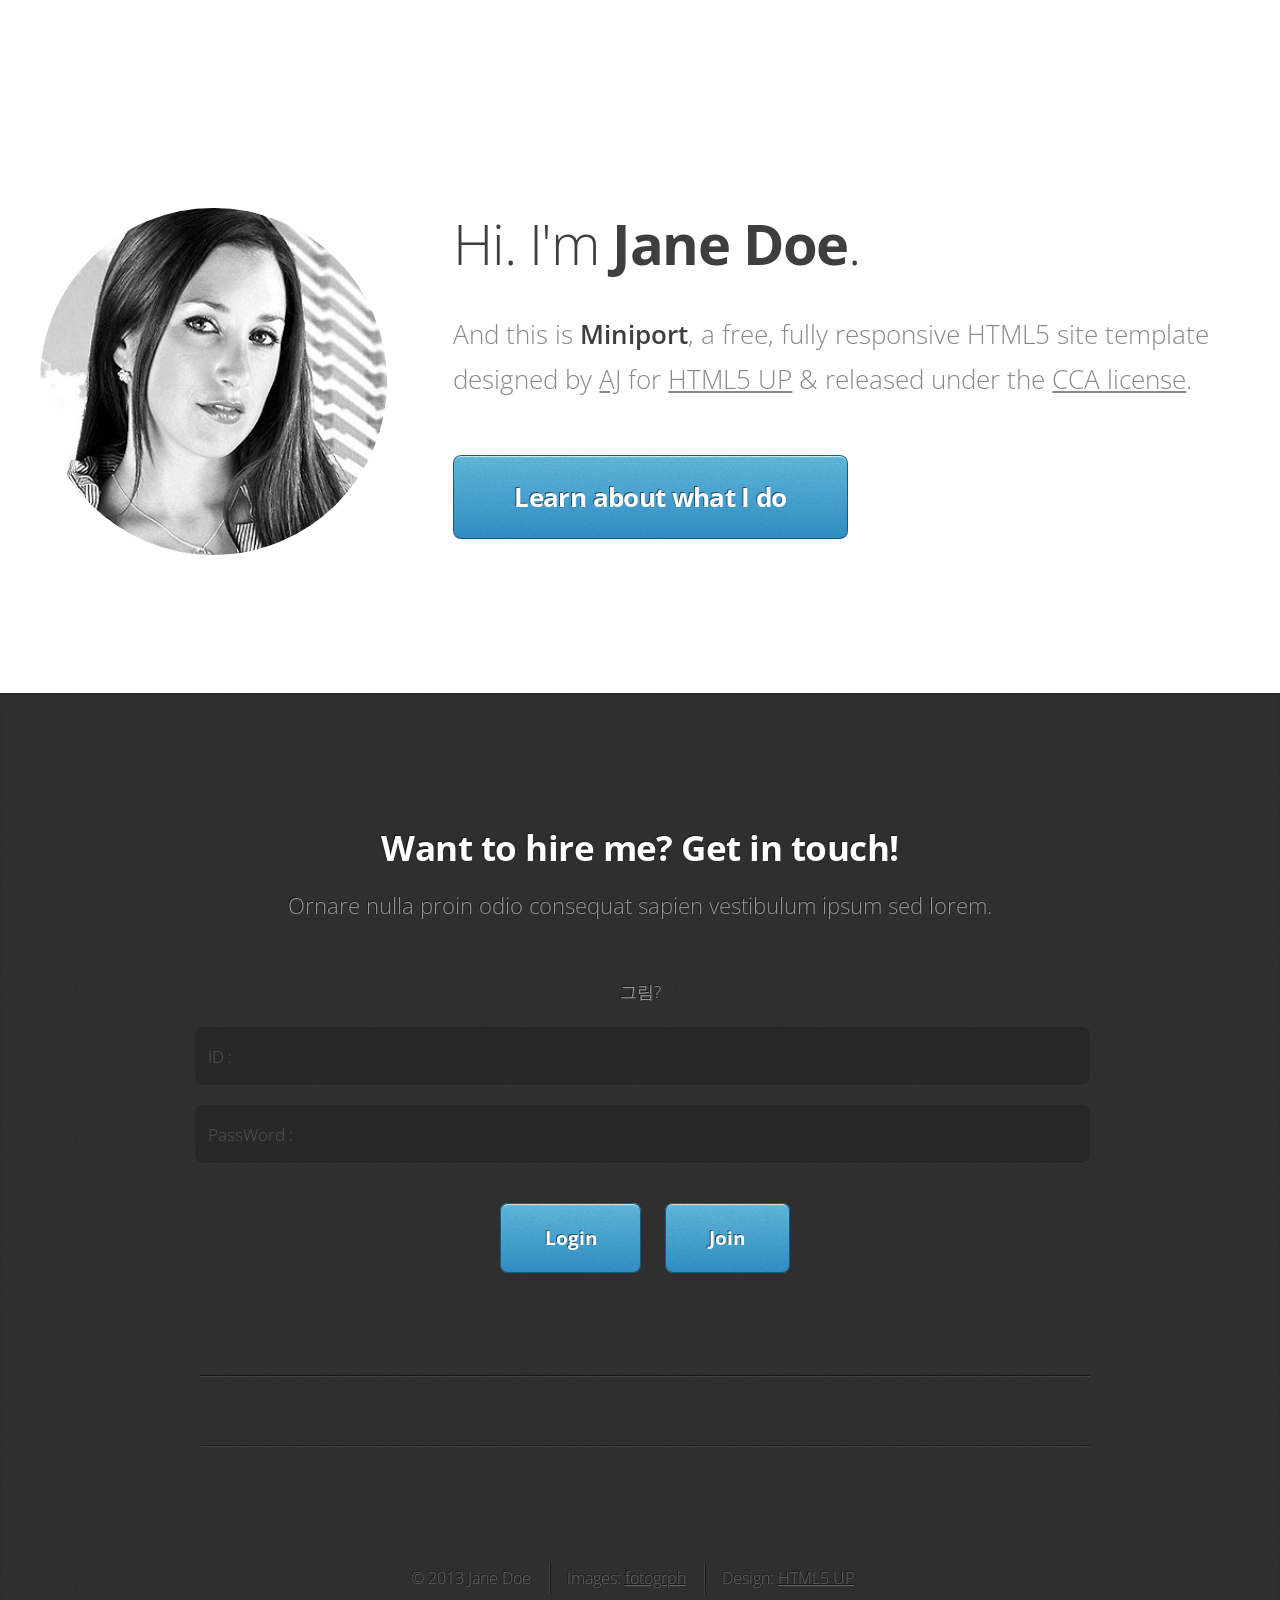
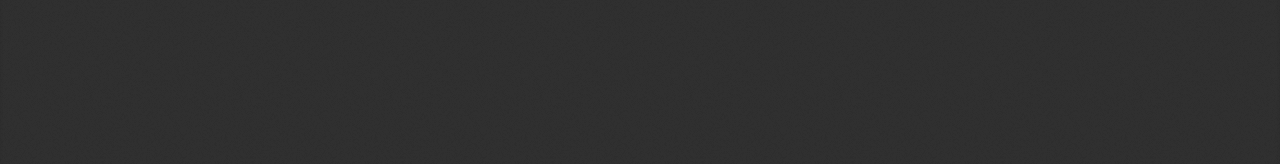
<file: homepage/WebContent/index.html>
<!DOCTYPE HTML>
<html>
	<head>
		<title>Miniport by HTML5 UP</title>
		<meta http-equiv="content-type" content="text/html; charset=utf-8" />
		<meta name="description" content="" />
		<meta name="keywords" content="" />
		<link href="http://fonts.googleapis.com/css?family=Open+Sans:300,600,700" rel="stylesheet" />
		<script src="js/jquery.min.js"></script>
		<script src="js/config.js"></script>
		<script src="js/skel.min.js"></script>
		<link rel="stylesheet" href="css/skel-noscript.css" />
		<link rel="stylesheet" href="css/style.css" />
		<link rel="stylesheet" href="css/style-desktop.css" />

	</head>
	<body>

		<!-- Home -->
			<div class="wrapper wrapper-style1 wrapper-first">
				<article class="container" id="top">
					<div class="row">
						<div class="4u"><!-- 헬로! -->
							<span class="me image image-full"><img src="images/me.jpg" alt="" /></span>
						</div>
						<div class="8u">
							<header>
								<h1>Hi. I'm <strong>Jane Doe</strong>.</h1>
							</header>
							<p>And this is <strong>Miniport</strong>, a free, fully responsive HTML5 site template designed by <a href="http://n33.co/">AJ</a> for <a href="http://html5up.net/">HTML5 UP</a> &amp; released under the <a href="http://html5up.net/license/">CCA license</a>.</p>
							<a href="#contact" class="button button-big">Learn about what I do</a>
						</div>
					</div>
				</article>
			</div>
		
		<!-- Contact -->
			<div class="wrapper wrapper-style4">
				<article id="contact" class="container small">
					<header>
						<h2>Want to hire me? Get in touch!</h2>
						<span>Ornare nulla proin odio consequat sapien vestibulum ipsum sed lorem.</span>
					</header>
					<div>
						<div class="row">
							<div class="12u">
								<form method="post" action="main.jsp">
									<div>
										<div class="row half">
											<div class="12u">
												그림?
											</div>
										</div>
										<div class="row half">
											<div class="12u">
												<input type="text" name="id" id="id" placeholder="ID :" />
											</div>
										</div>
										<div class="row half">
											<div class="12u">
												<input type="text" name="pass" id="pass" placeholder="PassWord : " />
											</div>
										</div>
										<div class="row">
											<div class="12u">
												<a href="#" class="button form-button-submit">Login</a>
												<!-- <a href="#" class="button button-alt form-button-reset">Clear</a> -->
												<a href="/homepage/member/member_join.jsp" class="button">Join</a>
											</div>
										</div>
									</div>
								</form>
							</div>
						</div>
						<div class="row">
							<div class="12u">
								<hr />
								<hr />
							</div>
						</div>
					</div>
					<footer>
						<ul id="copyright">
							<li>&copy; 2013 Jane Doe</li>
							<li>Images: <a href="http://fotogrph.com">fotogrph</a></li>
							<li>Design: <a href="http://html5up.net/">HTML5 UP</a></li>
						</ul>
					</footer>
				</article>
			</div>


	</body>
</html>
</file>
<file: homepage/WebContent/css/skel-noscript.css>
/* Resets (http://meyerweb.com/eric/tools/css/reset/ | v2.0 | 20110126 | License: none (public domain)) */
html,body,div,span,applet,object,iframe,h1,h2,h3,h4,h5,h6,p,blockquote,pre,a,abbr,acronym,address,big,cite,code,del,dfn,em,img,ins,kbd,q,s,samp,small,strike,strong,sub,sup,tt,var,b,u,i,center,dl,dt,dd,ol,ul,li,fieldset,form,label,legend,table,caption,tbody,tfoot,thead,tr,th,td,article,aside,canvas,details,embed,figure,figcaption,footer,header,hgroup,menu,nav,output,ruby,section,summary,time,mark,audio,video
	{
	margin: 0;
	padding: 0;
	border: 0;
	font-size: 100%;
	font: inherit;
	vertical-align: baseline;
}

article,aside,details,figcaption,figure,footer,header,hgroup,menu,nav,section
	{
	display: block;
}

body {
	line-height: 1;
}

ol,ul {
	list-style: none;
}

blockquote,q {
	quotes: none;
}

blockquote:before,blockquote:after,q:before,q:after {
	content: '';
	content: none;
}

table {
	border-collapse: collapse;
	border-spacing: 0;
}

body {
	-webkit-text-size-adjust: none
}

/* Box Model */
*,*:before,*:after {
	-moz-box-sizing: border-box;
	-webkit-box-sizing: border-box;
	-o-box-sizing: border-box;
	-ms-box-sizing: border-box;
	box-sizing: border-box;
}

/* Container */
body {
	min-width: 1200px;
}

.container {
	width: 1200px;
	margin-left: auto;
	margin-right: auto;
}

/* Modifiers */
.container.small {
	width: 900px;
}

.container.big {
	width: 100%;
	max-width: 1500px;
	min-width: 1200px;
}

/* Grid */

/* Cells */
.\31 2u {
	width: 100%
}

.\31 1u {
	width: 91.6666666667%
}

.\31 0u {
	width: 83.3333333333%
}

.\39 u {
	width: 75%
}

.\38 u {
	width: 66.6666666667%
}

.\37 u {
	width: 58.3333333333%
}

.\36 u {
	width: 50%
}

.\35 u {
	width: 41.6666666667%
}

.\34 u {
	width: 33.3333333333%
}

.\33 u {
	width: 25%
}

.\32 u {
	width: 16.6666666667%
}

.\31 u {
	width: 8.3333333333%
}

.\-11u {
	margin-left: 91.6666666667%
}

.\-10u {
	margin-left: 83.3333333333%
}

.\-9u {
	margin-left: 75%
}

.\-8u {
	margin-left: 66.6666666667%
}

.\-7u {
	margin-left: 58.3333333333%
}

.\-6u {
	margin-left: 50%
}

.\-5u {
	margin-left: 41.6666666667%
}

.\-4u {
	margin-left: 33.3333333333%
}

.\-3u {
	margin-left: 25%
}

.\-2u {
	margin-left: 16.6666666667%
}

.\-1u {
	margin-left: 8.3333333333%
}

.row>* {
	padding: 40px 0 0 40px;
	float: left;
	-moz-box-sizing: border-box;
	-webkit-box-sizing: border-box;
	-o-box-sizing: border-box;
	-ms-box-sizing: border-box;
	box-sizing: border-box;
}

.row+.row>* {
	padding-top: 40px;
}

.row {
	margin-left: -40px;
}

/* Rows */
.row:after {
	content: '';
	display: block;
	clear: both;
	height: 0;
}

.row:first-child>* {
	padding-top: 0;
}

.row>* {
	padding-top: 0;
}

/* Modifiers */

/* Flush */
.row.flush {
	margin-left: 0;
}

.row.flush>* {
	padding: 0 !important;
}

/* Quarter */
.row.quarter>* {
	padding: 10px 0 0 10px;
}

.row.quarter+.row.quarter>* {
	padding-top: 10px;
}

.row.quarter {
	margin-left: -10px;
}

/* Half */
.row.half>* {
	padding: 20px 0 0 20px;
}

.row.half+.row.half>* {
	padding-top: 20px;
}

.row.half {
	margin-left: -20px;
}

/* One and (a) Half */
.row.oneandhalf>* {
	padding: 60px 0 0 60px;
}

.row.oneandhalf+.row.oneandhalf>* {
	padding-top: 60px;
}

.row.oneandhalf {
	margin-left: -60px;
}

/* Double */
.row.double>* {
	padding: 80px 0 0 80px;
}

.row.double+.row.double>* {
	padding-top: 80px;
}

.row.double {
	margin-left: -80px;
}
</file>
<file: homepage/WebContent/css/style-desktop.css>
/*
	Miniport 2.5 by HTML5 UP
	html5up.net | @n33co
	Free for personal and commercial use under the CCA 3.0 license (html5up.net/license)
*/

/*********************************************************************************/
/* Basic                                                                         */
/*********************************************************************************/

	body
	{
		font-size: 13pt;
	}

	h1
	{
		font-size: 3.25em;
		letter-spacing: -0.025em;
	}

	h2
	{
		font-size: 2em;
		letter-spacing: -0.015em;
	}
	
	h3
	{
		font-size: 1.5em;
		letter-spacing: -0.015em;
	}

	h1, h2, h3, h4, h5, h6
	{
		margin: 0 0 0.75em 0;
	}

	header
	{
		margin: 0 0 3em 0;
	}
	
		header > span
		{
			font-size: 1.25em;
		}

	footer
	{
		margin: 3em 0 0 0;
	}
	
		footer > p
		{
			font-size: 1.25em;
		}
	
	form
	{
	}
	
		form .button
		{
			margin: 0 0.5em 0 0.5em;
		}
	
	.button
	{
		padding: 1em 2.35em 1em 2.35em;
		font-size: 1.1em;
	}
	
		.button-big
		{
			font-size: 1.5em;
			letter-spacing: -0.025em;
		}

	.box
	{
		padding: 2em 2em 2.5em 2em;
	}

		.box h3
		{
			margin-bottom: 0.25em;
		}

		.box .image-centered
		{
			margin-bottom: 1.25em;
		}

		.box .image-full
		{
			position: relative;
			left: 2em;
			top: 2em;
			margin: -4em 0 4em -4em;
			width: auto;
		}

/*********************************************************************************/
/* Wrappers                                                                      */
/*********************************************************************************/

	.wrapper
	{
		padding: 8em 0 8em 0;
		text-align: center;
	}
	
		.wrapper-first
		{
			padding-top: 12em;
		}

/*********************************************************************************/
/* Nav                                                                           */
/*********************************************************************************/

	#nav
	{
	}

		#nav a:hover
		{
			background: #383838;
		}
		
		#nav a:active
		{
			background: #484848;
		}
	
		#nav a
		{
			padding: 0.2em 1em 0.2em 1em;
			margin: 0.6em 0.2em 0.6em 0.2em;
			font-weight: 600;
			border-radius: 8px;
			-moz-transition: background-color .2s ease-in-out;
			-webkit-transition: background-color .2s ease-in-out;
			-o-transition: background-color .2s ease-in-out;
			-ms-transition: background-color .2s ease-in-out;
			transition: background-color .2s ease-in-out;
			color: #fff;
		}
		
/*********************************************************************************/
/* Articles                                                                      */
/*********************************************************************************/

	#top
	{
		text-align: left;
	}

		#top .me
		{
			width: 20em;
			height: 20em;
			margin: 0;
		}

		#top h1
		{
			margin-top: 0.35em;
		}
	
		#top p
		{
			font-size: 1.5em;
			line-height: 1.75em;
		}
		
	#contact
	{
	}
	
		#contact footer
		{
			font-size: 0.9em;
		}
		
/*********************************************************************************/
/* Copyright                                                                     */
/*********************************************************************************/

	#copyright
	{
		font-size: 1em;
	}

		#copyright li
		{
			display: inline-block;
			border-left: solid 1px rgba(0,0,0,0.5);
			box-shadow: -1px 0px 0px 0px rgba(255,255,255,0.1);
			padding: 0 1em 0 1em;
		}
		
		#copyright li:first-child
		{
			border: 0;
			box-shadow: none;
			padding-left: 0;
		}
</file>
<file: homepage/WebContent/css/style.css>
@charset 'UTF-8';

@font-face{font-family:'FontAwesome';src:url('font/fontawesome-webfont.eot?v=4.0.1');src:url('font/fontawesome-webfont.eot?#iefix&v=4.0.1') format('embedded-opentype'),url('font/fontawesome-webfont.woff?v=4.0.1') format('woff'),url('font/fontawesome-webfont.ttf?v=4.0.1') format('truetype'),url('font/fontawesome-webfont.svg?v=4.0.1#fontawesomeregular') format('svg');font-weight:normal;font-style:normal}

/*
	Miniport 2.5 by HTML5 UP
	html5up.net | @n33co
	Free for personal and commercial use under the CCA 3.0 license (html5up.net/license)
*/

/*********************************************************************************/
/* Basic                                                                         */
/*********************************************************************************/

	*
	{
		-moz-box-sizing: border-box;
		-webkit-box-sizing: border-box;
		-o-box-sizing: border-box;
		-ms-box-sizing: border-box;
		box-sizing: border-box;
	}

	body, input, textarea
	{
		font-family: 'Open Sans', sans-serif;
		line-height: 1.85em;
		color: #888;
		font-weight: 300;
	}

	a
	{
		color: #3B95C6;
		text-decoration: underline;
		-moz-transition: color .2s ease-in-out;
		-webkit-transition: color .2s ease-in-out;
		-o-transition: color .2s ease-in-out;
		-ms-transition: color .2s ease-in-out;
		transition: color .2s ease-in-out;
	}
	
		a:hover
		{
			color: #1B75A6 !important;
		}

		a img
		{
			border: 0;
		}

	strong, b
	{
		font-weight: 600;
		color: #3e3e3e;
	}
	
	h1, h2, h3, h4, h5, h6
	{
		color: #3e3e3e;
	}
	
		h1 a, h2 a, h3 a, h4 a, h5 a, h6 a
		{
			text-decoration: none;
			color: inherit;
		}
	
	h2, h3, h4, h5, h6
	{
		font-weight: 700;
	}
	
	h1
	{
		font-weight: 300;
	}
	
		h1 strong
		{
			font-weight: 700;
		}
	
	em, i
	{
		font-style: italic;
	}
	
	form
	{
	}
	
		form input,
		form select,
		form textarea
		{
			-webkit-appearance: none;
		}

		form input[type=text],
		form input[type=password],
		form select,
		form textarea
		{
			border: 0;
			padding: 0.75em;
			font-size: 1em;
			border-radius: 8px;
			background: #282828;
			color: #bbb;
			box-shadow: inset 0px 2px 5px 0px rgba(0,0,0,0.05), 0px 1px 0px 0px rgba(255,255,255,0.025);
			width: 100%;
			-moz-transition: background .2s ease-in-out, box-shadow .2s ease-in-out;
			-webkit-transition: background .2s ease-in-out, box-shadow .2s ease-in-out;
			-o-transition: background .2s ease-in-out, box-shadow .2s ease-in-out;
			-ms-transition: background .2s ease-in-out, box-shadow .2s ease-in-out;
			transition: background .2s ease-in-out, box-shadow .2s ease-in-out;
		}

		form input[type=text]:focus,
		form input[type=password]:focus,
		form select:focus,
		form textarea:focus
		{
			background: #252525;
			box-shadow: inset 0px 2px 5px 0px rgba(0,0,0,0.05), 0px 1px 0px 0px rgba(255,255,255,0.025), inset 0px 0px 2px 1px #74CAEE;
		}

		form textarea
		{
			height: 15em;
		}
		
		form .formerize-placeholder
		{
			color: #555 !important;
		}

		form ::-webkit-input-placeholder
		{
			color: #555 !important;
		}

		form :-moz-placeholder
		{
			color: #555 !important;
		}

		form ::-moz-placeholder
		{
			color: #555 !important;
		}

		form :-ms-input-placeholder
		{
			color: #555 !important;
		}

		form ::-moz-focus-inner
		{
			border: 0;
		}

	br.clear
	{
		clear: both;
	}

	hr
	{
		border: 0;
		border-top: solid 1px rgba(0,0,0,0.5);
		box-shadow: 0px 1px 0px 0px rgba(255,255,255,0.1);
		height: 1px;
		margin: 3em 0 4em 0;
	}
	
	p, ul, ol, dl, table
	{
		margin-bottom: 2em;
	}
	
	section,
	article
	{
		margin-bottom: 3em;
	}
	
	section > :last-child,
	article > :last-child
	{
		margin-bottom: 0;
	}

	section:last-child,
	article:last-child
	{
		margin-bottom: 0;
	}

	.image
	{
		display: inline-block;
	}
	
		.image img
		{
			display: block;
			width: 100%;
		}

	.image-full
	{
		display: block;
		width: 100%;
		margin: 0 0 2em 0;
	}
	
	.image-left
	{
		float: left;
		margin: 0 2em 2em 0;
	}
	
	.image-centered
	{
		display: block;
		margin: 0 0 2em 0;
	}

		.image-centered img
		{
			margin: 0 auto;
			width: auto;
		}
	
	.button
	{
		position: relative;
		display: inline-block;
		color: #fff;
		text-decoration: none;
		font-weight: 700;
		border: 0;
		outline: 0;
		cursor: pointer;
		border-radius: 8px;
		text-shadow: -1px -1px 0.5px rgba(0,0,0,0.5);
		overflow: hidden;
		background: #61b8db;
		background-image: -moz-linear-gradient(top, rgba(97,184,219,0), rgba(48,141,196,1));
		background-image: -webkit-linear-gradient(top, rgba(97,184,219,0), rgba(48,141,196,1));
		background-image: -o-linear-gradient(top, rgba(97,184,219,0), rgba(48,141,196,1));
		background-image: -ms-linear-gradient(top, rgba(97,184,219,0), rgba(48,141,196,1));
		background-image: linear-gradient(top, rgba(97,184,219,0), rgba(48,141,196,1));
		box-shadow: inset 0px 0px 0px 1px #135c86, inset 0px 2px 1px 0px rgba(255,255,255,0.75);
		-moz-transition: background-color .2s ease-in-out;
		-webkit-transition: background-color .2s ease-in-out;
		-o-transition: background-color .2s ease-in-out;
		-ms-transition: background-color .2s ease-in-out;
		transition: background-color .2s ease-in-out;
	}

		.button:before
		{
			content: '';
			display: block;
			position: absolute;
			left: 0;
			top: 0;
			width: 100%;
			height: 100%;
			background: url('images/bg.png');
		}

		.button:hover
		{
			background-color: #76cdf0;
			color: #fff !important;
		}
		
		.button:active
		{
			background-image: -moz-linear-gradient(top, rgba(48,141,196,1), rgba(77,164,199,0));
			background-image: -webkit-linear-gradient(top, rgba(48,141,196,1), rgba(77,164,199,0));
			background-image: -o-linear-gradient(top, rgba(48,141,196,1), rgba(77,164,199,0));
			background-image: -ms-linear-gradient(top, rgba(48,141,196,1), rgba(77,164,199,0));
			background-image: linear-gradient(top, rgba(48,141,196,1), rgba(77,164,199,0));
			box-shadow: inset 0px 0px 0px 1px #135c86, inset 0px -2px 1px 0px rgba(255,255,255,0.75);
			top: 1px;
		}
	
		.button-alt
		{
			background-color: #393939;
			background-image: -moz-linear-gradient(top, rgba(50,50,50,0), rgba(45,45,45,1));
			background-image: -webkit-linear-gradient(top, rgba(50,50,50,0), rgba(45,45,45,1));
			background-image: -o-linear-gradient(top, rgba(50,50,50,0), rgba(45,45,45,1));
			background-image: -ms-linear-gradient(top, rgba(50,50,50,0), rgba(45,45,45,1));
			background-image: linear-gradient(top, rgba(50,50,50,0), rgba(45,45,45,1));
			box-shadow: inset 0px 0px 0px 1px #242424, inset 0px 2px 1px 0px rgba(255,255,255,0.2);
		}

			.button-alt:hover
			{
				background-color: #444;
			}
			
			.button-alt:active
			{
				background-image: -moz-linear-gradient(top, rgba(45,45,45,1), rgba(50,50,50,0));
				background-image: -webkit-linear-gradient(top, rgba(45,45,45,1), rgba(50,50,50,0));
				background-image: -o-linear-gradient(top, rgba(45,45,45,1), rgba(50,50,50,0));
				background-image: -ms-linear-gradient(top, rgba(45,45,45,1), rgba(50,50,50,0));
				background-image: linear-gradient(top, rgba(45,45,45,1), rgba(50,50,50,0));
				box-shadow: inset 0px 0px 0px 1px #242424, inset 0px -2px 1px 0px rgba(255,255,255,0.2);
			}
	
		.button-big
		{
		}

	ul.social
	{
		cursor: default;
		margin: 0;
	}
	
		ul.social li
		{
			position: relative;
			display: inline-block;
			margin: 0.25em;
			top: 0;
			border-radius: 6px;
			overflow: hidden;
			background: #444;
			background-image: -moz-linear-gradient(top, rgba(0,0,0,0), rgba(0,0,0,0.2));
			background-image: -webkit-linear-gradient(top, rgba(0,0,0,0), rgba(0,0,0,0.2));
			background-image: -o-linear-gradient(top, rgba(0,0,0,0), rgba(0,0,0,0.2));
			background-image: -ms-linear-gradient(top, rgba(0,0,0,0), rgba(0,0,0,0.2));
			background-image: linear-gradient(top, rgba(0,0,0,0), rgba(0,0,0,0.2));
			-moz-transition: background-color .2s ease-in-out, top .2s ease-in-out;
			-webkit-transition: background-color .2s ease-in-out, top .2s ease-in-out;
			-o-transition: background-color .2s ease-in-out, top .2s ease-in-out;
			-ms-transition: background-color .2s ease-in-out, top .2s ease-in-out;
			transition: background-color .2s ease-in-out, top .2s ease-in-out;
			box-shadow: inset 0px 0px 0px 1px #282828, inset 0px 2px 1px 0px rgba(255,255,255,0.1);
		}

			ul.social li:before
			{
				content: '';
				display: block;
				position: absolute;
				left: 0;
				top: 0;
				width: 100%;
				height: 100%;
				background: url('images/bg.png');
			}

			ul.social li.twitter:hover				{ background-color: #2DAAE4; }
			ul.social li.facebook:hover				{ background-color: #3C5A98; }
			ul.social li.dribbble:hover				{ background-color: #C4376B; }
			ul.social li.linkedin:hover				{ background-color: #006599; }
			ul.social li.tumblr:hover				{ background-color: #51718A; }
			ul.social li.googleplus:hover			{ background-color: #DA2713; }
			ul.social li.github:hover				{ background-color: #FAFAFA; }
			ul.social li.rss:hover					{ background-color: #F2600B; }
			ul.social li.instagram:hover			{ background-color: #E0D7C8; }
			ul.social li.foursquare:hover			{ background-color: #39A3D4; }
			ul.social li.skype:hover				{ background-color: #10BEF1; }
			ul.social li.soundcloud:hover			{ background-color: #FE5419; }
			ul.social li.youtube:hover				{ background-color: #BF2E25; }
			ul.social li.blogger:hover				{ background-color: #FF6501; }
			ul.social li.flickr:hover				{ background-color: #0062DB; }
			ul.social li.vimeo:hover				{ background-color: #4C8AB0; }

			ul.social li:hover
			{
				top: -5px;
			}

			ul.social li:active
			{
				top: 0;
			}

			ul.social li a
			{
				display: block;
				position: relative;
				width: 48px;
				height: 48px;
				outline: 0;
				color: #2E2E2E !important;
				line-height: 48px;
				font-size: 24px;
				text-shadow: 1px 1px 0px rgba(255,255,255,0.1);
			}
			
			ul.social li a span
			{
				display: block;
				text-indent: -9999px;
			}
			
	.box
	{
		background: #fff;
		box-shadow: inset 0px 0px 0px 1px rgba(0,0,0,0.15), 0px 2px 3px 0px rgba(0,0,0,0.1);
		text-align: center;
	}

		.box .image-full
		{
			position: relative;
		}

/*********************************************************************************/
/* Icons                                                                         */
/* Powered by Font Awesome by Dave Gandy | http://fontawesome.io                 */
/* Licensed under the SIL OFL 1.1 (font), MIT (CSS)                              */
/*********************************************************************************/

	.fa
	{
		text-decoration: none;
	}

		.fa.solo
		{
		}
		
			.fa.solo span
			{
				display: none;
			}

		.fa.featured
		{
			font-size: 5em;
			color: #EA8A95;
			display: block;
			margin: 0 0 0.25em 0;
			cursor: default;
		}

		.fa:before
		{
			display:inline-block;
			font-family: FontAwesome;
			font-size: 1.25em;
			text-decoration: none;
			font-style: normal;
			font-weight: normal;
			line-height: 1;
			-webkit-font-smoothing:antialiased;
			-moz-osx-font-smoothing:grayscale;
		}

		.fa-lg{font-size:1.3333333333333333em;line-height:.75em;vertical-align:-15%}
		.fa-2x{font-size:2em}
		.fa-3x{font-size:3em}
		.fa-4x{font-size:4em}
		.fa-5x{font-size:5em}
		.fa-fw{width:1.2857142857142858em;text-align:center}
		.fa-ul{padding-left:0;margin-left:2.142857142857143em;list-style-type:none}.fa-ul>li{position:relative}
		.fa-li{position:absolute;left:-2.142857142857143em;width:2.142857142857143em;top:.14285714285714285em;text-align:center}.fa-li.fa-lg{left:-1.8571428571428572em}
		.fa-border{padding:.2em .25em .15em;border:solid .08em #eee;border-radius:.1em}
		.pull-right{float:right}
		.pull-left{float:left}
		.fa.pull-left{margin-right:.3em}
		.fa.pull-right{margin-left:.3em}
		.fa-spin{-webkit-animation:spin 2s infinite linear;-moz-animation:spin 2s infinite linear;-o-animation:spin 2s infinite linear;animation:spin 2s infinite linear}
		@-moz-keyframes spin{0%{-moz-transform:rotate(0deg)} 100%{-moz-transform:rotate(359deg)}}@-webkit-keyframes spin{0%{-webkit-transform:rotate(0deg)} 100%{-webkit-transform:rotate(359deg)}}@-o-keyframes spin{0%{-o-transform:rotate(0deg)} 100%{-o-transform:rotate(359deg)}}@-ms-keyframes spin{0%{-ms-transform:rotate(0deg)} 100%{-ms-transform:rotate(359deg)}}@keyframes spin{0%{transform:rotate(0deg)} 100%{transform:rotate(359deg)}}.fa-rotate-90{filter:progid:DXImageTransform.Microsoft.BasicImage(rotation=1);-webkit-transform:rotate(90deg);-moz-transform:rotate(90deg);-ms-transform:rotate(90deg);-o-transform:rotate(90deg);transform:rotate(90deg)}
		.fa-rotate-180{filter:progid:DXImageTransform.Microsoft.BasicImage(rotation=2);-webkit-transform:rotate(180deg);-moz-transform:rotate(180deg);-ms-transform:rotate(180deg);-o-transform:rotate(180deg);transform:rotate(180deg)}
		.fa-rotate-270{filter:progid:DXImageTransform.Microsoft.BasicImage(rotation=3);-webkit-transform:rotate(270deg);-moz-transform:rotate(270deg);-ms-transform:rotate(270deg);-o-transform:rotate(270deg);transform:rotate(270deg)}
		.fa-flip-horizontal{filter:progid:DXImageTransform.Microsoft.BasicImage(rotation=0, mirror=1);-webkit-transform:scale(-1, 1);-moz-transform:scale(-1, 1);-ms-transform:scale(-1, 1);-o-transform:scale(-1, 1);transform:scale(-1, 1)}
		.fa-flip-vertical{filter:progid:DXImageTransform.Microsoft.BasicImage(rotation=2, mirror=1);-webkit-transform:scale(1, -1);-moz-transform:scale(1, -1);-ms-transform:scale(1, -1);-o-transform:scale(1, -1);transform:scale(1, -1)}
		.fa-stack{position:relative;display:inline-block;width:2em;height:2em;line-height:2em;vertical-align:middle}
		.fa-stack-1x,.fa-stack-2x{position:absolute;left:0;width:100%;text-align:center}
		.fa-stack-1x{line-height:inherit}
		.fa-stack-2x{font-size:2em}
		.fa-inverse{color:#fff}
		.fa-glass:before{content:"\f000"}
		.fa-music:before{content:"\f001"}
		.fa-search:before{content:"\f002"}
		.fa-envelope-o:before{content:"\f003"}
		.fa-heart:before{content:"\f004"}
		.fa-star:before{content:"\f005"}
		.fa-star-o:before{content:"\f006"}
		.fa-user:before{content:"\f007"}
		.fa-film:before{content:"\f008"}
		.fa-th-large:before{content:"\f009"}
		.fa-th:before{content:"\f00a"}
		.fa-th-list:before{content:"\f00b"}
		.fa-check:before{content:"\f00c"}
		.fa-times:before{content:"\f00d"}
		.fa-search-plus:before{content:"\f00e"}
		.fa-search-minus:before{content:"\f010"}
		.fa-power-off:before{content:"\f011"}
		.fa-signal:before{content:"\f012"}
		.fa-gear:before,.fa-cog:before{content:"\f013"}
		.fa-trash-o:before{content:"\f014"}
		.fa-home:before{content:"\f015"}
		.fa-file-o:before{content:"\f016"}
		.fa-clock-o:before{content:"\f017"}
		.fa-road:before{content:"\f018"}
		.fa-download:before{content:"\f019"}
		.fa-arrow-circle-o-down:before{content:"\f01a"}
		.fa-arrow-circle-o-up:before{content:"\f01b"}
		.fa-inbox:before{content:"\f01c"}
		.fa-play-circle-o:before{content:"\f01d"}
		.fa-rotate-right:before,.fa-repeat:before{content:"\f01e"}
		.fa-refresh:before{content:"\f021"}
		.fa-list-alt:before{content:"\f022"}
		.fa-lock:before{content:"\f023"}
		.fa-flag:before{content:"\f024"}
		.fa-headphones:before{content:"\f025"}
		.fa-volume-off:before{content:"\f026"}
		.fa-volume-down:before{content:"\f027"}
		.fa-volume-up:before{content:"\f028"}
		.fa-qrcode:before{content:"\f029"}
		.fa-barcode:before{content:"\f02a"}
		.fa-tag:before{content:"\f02b"}
		.fa-tags:before{content:"\f02c"}
		.fa-book:before{content:"\f02d"}
		.fa-bookmark:before{content:"\f02e"}
		.fa-print:before{content:"\f02f"}
		.fa-camera:before{content:"\f030"}
		.fa-font:before{content:"\f031"}
		.fa-bold:before{content:"\f032"}
		.fa-italic:before{content:"\f033"}
		.fa-text-height:before{content:"\f034"}
		.fa-text-width:before{content:"\f035"}
		.fa-align-left:before{content:"\f036"}
		.fa-align-center:before{content:"\f037"}
		.fa-align-right:before{content:"\f038"}
		.fa-align-justify:before{content:"\f039"}
		.fa-list:before{content:"\f03a"}
		.fa-dedent:before,.fa-outdent:before{content:"\f03b"}
		.fa-indent:before{content:"\f03c"}
		.fa-video-camera:before{content:"\f03d"}
		.fa-picture-o:before{content:"\f03e"}
		.fa-pencil:before{content:"\f040"}
		.fa-map-marker:before{content:"\f041"}
		.fa-adjust:before{content:"\f042"}
		.fa-tint:before{content:"\f043"}
		.fa-edit:before,.fa-pencil-square-o:before{content:"\f044"}
		.fa-share-square-o:before{content:"\f045"}
		.fa-check-square-o:before{content:"\f046"}
		.fa-move:before{content:"\f047"}
		.fa-step-backward:before{content:"\f048"}
		.fa-fast-backward:before{content:"\f049"}
		.fa-backward:before{content:"\f04a"}
		.fa-play:before{content:"\f04b"}
		.fa-pause:before{content:"\f04c"}
		.fa-stop:before{content:"\f04d"}
		.fa-forward:before{content:"\f04e"}
		.fa-fast-forward:before{content:"\f050"}
		.fa-step-forward:before{content:"\f051"}
		.fa-eject:before{content:"\f052"}
		.fa-chevron-left:before{content:"\f053"}
		.fa-chevron-right:before{content:"\f054"}
		.fa-plus-circle:before{content:"\f055"}
		.fa-minus-circle:before{content:"\f056"}
		.fa-times-circle:before{content:"\f057"}
		.fa-check-circle:before{content:"\f058"}
		.fa-question-circle:before{content:"\f059"}
		.fa-info-circle:before{content:"\f05a"}
		.fa-crosshairs:before{content:"\f05b"}
		.fa-times-circle-o:before{content:"\f05c"}
		.fa-check-circle-o:before{content:"\f05d"}
		.fa-ban:before{content:"\f05e"}
		.fa-arrow-left:before{content:"\f060"}
		.fa-arrow-right:before{content:"\f061"}
		.fa-arrow-up:before{content:"\f062"}
		.fa-arrow-down:before{content:"\f063"}
		.fa-mail-forward:before,.fa-share:before{content:"\f064"}
		.fa-resize-full:before{content:"\f065"}
		.fa-resize-small:before{content:"\f066"}
		.fa-plus:before{content:"\f067"}
		.fa-minus:before{content:"\f068"}
		.fa-asterisk:before{content:"\f069"}
		.fa-exclamation-circle:before{content:"\f06a"}
		.fa-gift:before{content:"\f06b"}
		.fa-leaf:before{content:"\f06c"}
		.fa-fire:before{content:"\f06d"}
		.fa-eye:before{content:"\f06e"}
		.fa-eye-slash:before{content:"\f070"}
		.fa-warning:before,.fa-exclamation-triangle:before{content:"\f071"}
		.fa-plane:before{content:"\f072"}
		.fa-calendar:before{content:"\f073"}
		.fa-random:before{content:"\f074"}
		.fa-comment:before{content:"\f075"}
		.fa-magnet:before{content:"\f076"}
		.fa-chevron-up:before{content:"\f077"}
		.fa-chevron-down:before{content:"\f078"}
		.fa-retweet:before{content:"\f079"}
		.fa-shopping-cart:before{content:"\f07a"}
		.fa-folder:before{content:"\f07b"}
		.fa-folder-open:before{content:"\f07c"}
		.fa-resize-vertical:before{content:"\f07d"}
		.fa-resize-horizontal:before{content:"\f07e"}
		.fa-bar-chart-o:before{content:"\f080"}
		.fa-twitter-square:before{content:"\f081"}
		.fa-facebook-square:before{content:"\f082"}
		.fa-camera-retro:before{content:"\f083"}
		.fa-key:before{content:"\f084"}
		.fa-gears:before,.fa-cogs:before{content:"\f085"}
		.fa-comments:before{content:"\f086"}
		.fa-thumbs-o-up:before{content:"\f087"}
		.fa-thumbs-o-down:before{content:"\f088"}
		.fa-star-half:before{content:"\f089"}
		.fa-heart-o:before{content:"\f08a"}
		.fa-sign-out:before{content:"\f08b"}
		.fa-linkedin-square:before{content:"\f08c"}
		.fa-thumb-tack:before{content:"\f08d"}
		.fa-external-link:before{content:"\f08e"}
		.fa-sign-in:before{content:"\f090"}
		.fa-trophy:before{content:"\f091"}
		.fa-github-square:before{content:"\f092"}
		.fa-upload:before{content:"\f093"}
		.fa-lemon-o:before{content:"\f094"}
		.fa-phone:before{content:"\f095"}
		.fa-square-o:before{content:"\f096"}
		.fa-bookmark-o:before{content:"\f097"}
		.fa-phone-square:before{content:"\f098"}
		.fa-twitter:before{content:"\f099"}
		.fa-facebook:before{content:"\f09a"}
		.fa-github:before{content:"\f09b"}
		.fa-unlock:before{content:"\f09c"}
		.fa-credit-card:before{content:"\f09d"}
		.fa-rss:before{content:"\f09e"}
		.fa-hdd-o:before{content:"\f0a0"}
		.fa-bullhorn:before{content:"\f0a1"}
		.fa-bell:before{content:"\f0f3"}
		.fa-certificate:before{content:"\f0a3"}
		.fa-hand-o-right:before{content:"\f0a4"}
		.fa-hand-o-left:before{content:"\f0a5"}
		.fa-hand-o-up:before{content:"\f0a6"}
		.fa-hand-o-down:before{content:"\f0a7"}
		.fa-arrow-circle-left:before{content:"\f0a8"}
		.fa-arrow-circle-right:before{content:"\f0a9"}
		.fa-arrow-circle-up:before{content:"\f0aa"}
		.fa-arrow-circle-down:before{content:"\f0ab"}
		.fa-globe:before{content:"\f0ac"}
		.fa-wrench:before{content:"\f0ad"}
		.fa-tasks:before{content:"\f0ae"}
		.fa-filter:before{content:"\f0b0"}
		.fa-briefcase:before{content:"\f0b1"}
		.fa-fullscreen:before{content:"\f0b2"}
		.fa-group:before{content:"\f0c0"}
		.fa-chain:before,.fa-link:before{content:"\f0c1"}
		.fa-cloud:before{content:"\f0c2"}
		.fa-flask:before{content:"\f0c3"}
		.fa-cut:before,.fa-scissors:before{content:"\f0c4"}
		.fa-copy:before,.fa-files-o:before{content:"\f0c5"}
		.fa-paperclip:before{content:"\f0c6"}
		.fa-save:before,.fa-floppy-o:before{content:"\f0c7"}
		.fa-square:before{content:"\f0c8"}
		.fa-reorder:before{content:"\f0c9"}
		.fa-list-ul:before{content:"\f0ca"}
		.fa-list-ol:before{content:"\f0cb"}
		.fa-strikethrough:before{content:"\f0cc"}
		.fa-underline:before{content:"\f0cd"}
		.fa-table:before{content:"\f0ce"}
		.fa-magic:before{content:"\f0d0"}
		.fa-truck:before{content:"\f0d1"}
		.fa-pinterest:before{content:"\f0d2"}
		.fa-pinterest-square:before{content:"\f0d3"}
		.fa-google-plus-square:before{content:"\f0d4"}
		.fa-google-plus:before{content:"\f0d5"}
		.fa-money:before{content:"\f0d6"}
		.fa-caret-down:before{content:"\f0d7"}
		.fa-caret-up:before{content:"\f0d8"}
		.fa-caret-left:before{content:"\f0d9"}
		.fa-caret-right:before{content:"\f0da"}
		.fa-columns:before{content:"\f0db"}
		.fa-unsorted:before,.fa-sort:before{content:"\f0dc"}
		.fa-sort-down:before,.fa-sort-asc:before{content:"\f0dd"}
		.fa-sort-up:before,.fa-sort-desc:before{content:"\f0de"}
		.fa-envelope:before{content:"\f0e0"}
		.fa-linkedin:before{content:"\f0e1"}
		.fa-rotate-left:before,.fa-undo:before{content:"\f0e2"}
		.fa-legal:before,.fa-gavel:before{content:"\f0e3"}
		.fa-dashboard:before,.fa-tachometer:before{content:"\f0e4"}
		.fa-comment-o:before{content:"\f0e5"}
		.fa-comments-o:before{content:"\f0e6"}
		.fa-flash:before,.fa-bolt:before{content:"\f0e7"}
		.fa-sitemap:before{content:"\f0e8"}
		.fa-umbrella:before{content:"\f0e9"}
		.fa-paste:before,.fa-clipboard:before{content:"\f0ea"}
		.fa-lightbulb-o:before{content:"\f0eb"}
		.fa-exchange:before{content:"\f0ec"}
		.fa-cloud-download:before{content:"\f0ed"}
		.fa-cloud-upload:before{content:"\f0ee"}
		.fa-user-md:before{content:"\f0f0"}
		.fa-stethoscope:before{content:"\f0f1"}
		.fa-suitcase:before{content:"\f0f2"}
		.fa-bell-o:before{content:"\f0a2"}
		.fa-coffee:before{content:"\f0f4"}
		.fa-cutlery:before{content:"\f0f5"}
		.fa-file-text-o:before{content:"\f0f6"}
		.fa-building:before{content:"\f0f7"}
		.fa-hospital:before{content:"\f0f8"}
		.fa-ambulance:before{content:"\f0f9"}
		.fa-medkit:before{content:"\f0fa"}
		.fa-fighter-jet:before{content:"\f0fb"}
		.fa-beer:before{content:"\f0fc"}
		.fa-h-square:before{content:"\f0fd"}
		.fa-plus-square:before{content:"\f0fe"}
		.fa-angle-double-left:before{content:"\f100"}
		.fa-angle-double-right:before{content:"\f101"}
		.fa-angle-double-up:before{content:"\f102"}
		.fa-angle-double-down:before{content:"\f103"}
		.fa-angle-left:before{content:"\f104"}
		.fa-angle-right:before{content:"\f105"}
		.fa-angle-up:before{content:"\f106"}
		.fa-angle-down:before{content:"\f107"}
		.fa-desktop:before{content:"\f108"}
		.fa-laptop:before{content:"\f109"}
		.fa-tablet:before{content:"\f10a"}
		.fa-mobile-phone:before,.fa-mobile:before{content:"\f10b"}
		.fa-circle-o:before{content:"\f10c"}
		.fa-quote-left:before{content:"\f10d"}
		.fa-quote-right:before{content:"\f10e"}
		.fa-spinner:before{content:"\f110"}
		.fa-circle:before{content:"\f111"}
		.fa-mail-reply:before,.fa-reply:before{content:"\f112"}
		.fa-github-alt:before{content:"\f113"}
		.fa-folder-o:before{content:"\f114"}
		.fa-folder-open-o:before{content:"\f115"}
		.fa-expand-o:before{content:"\f116"}
		.fa-collapse-o:before{content:"\f117"}
		.fa-smile-o:before{content:"\f118"}
		.fa-frown-o:before{content:"\f119"}
		.fa-meh-o:before{content:"\f11a"}
		.fa-gamepad:before{content:"\f11b"}
		.fa-keyboard-o:before{content:"\f11c"}
		.fa-flag-o:before{content:"\f11d"}
		.fa-flag-checkered:before{content:"\f11e"}
		.fa-terminal:before{content:"\f120"}
		.fa-code:before{content:"\f121"}
		.fa-reply-all:before{content:"\f122"}
		.fa-mail-reply-all:before{content:"\f122"}
		.fa-star-half-empty:before,.fa-star-half-full:before,.fa-star-half-o:before{content:"\f123"}
		.fa-location-arrow:before{content:"\f124"}
		.fa-crop:before{content:"\f125"}
		.fa-code-fork:before{content:"\f126"}
		.fa-unlink:before,.fa-chain-broken:before{content:"\f127"}
		.fa-question:before{content:"\f128"}
		.fa-info:before{content:"\f129"}
		.fa-exclamation:before{content:"\f12a"}
		.fa-superscript:before{content:"\f12b"}
		.fa-subscript:before{content:"\f12c"}
		.fa-eraser:before{content:"\f12d"}
		.fa-puzzle-piece:before{content:"\f12e"}
		.fa-microphone:before{content:"\f130"}
		.fa-microphone-slash:before{content:"\f131"}
		.fa-shield:before{content:"\f132"}
		.fa-calendar-o:before{content:"\f133"}
		.fa-fire-extinguisher:before{content:"\f134"}
		.fa-rocket:before{content:"\f135"}
		.fa-maxcdn:before{content:"\f136"}
		.fa-chevron-circle-left:before{content:"\f137"}
		.fa-chevron-circle-right:before{content:"\f138"}
		.fa-chevron-circle-up:before{content:"\f139"}
		.fa-chevron-circle-down:before{content:"\f13a"}
		.fa-html5:before{content:"\f13b"}
		.fa-css3:before{content:"\f13c"}
		.fa-anchor:before{content:"\f13d"}
		.fa-unlock-o:before{content:"\f13e"}
		.fa-bullseye:before{content:"\f140"}
		.fa-ellipsis-horizontal:before{content:"\f141"}
		.fa-ellipsis-vertical:before{content:"\f142"}
		.fa-rss-square:before{content:"\f143"}
		.fa-play-circle:before{content:"\f144"}
		.fa-ticket:before{content:"\f145"}
		.fa-minus-square:before{content:"\f146"}
		.fa-minus-square-o:before{content:"\f147"}
		.fa-level-up:before{content:"\f148"}
		.fa-level-down:before{content:"\f149"}
		.fa-check-square:before{content:"\f14a"}
		.fa-pencil-square:before{content:"\f14b"}
		.fa-external-link-square:before{content:"\f14c"}
		.fa-share-square:before{content:"\f14d"}
		.fa-compass:before{content:"\f14e"}
		.fa-toggle-down:before,.fa-caret-square-o-down:before{content:"\f150"}
		.fa-toggle-up:before,.fa-caret-square-o-up:before{content:"\f151"}
		.fa-toggle-right:before,.fa-caret-square-o-right:before{content:"\f152"}
		.fa-euro:before,.fa-eur:before{content:"\f153"}
		.fa-gbp:before{content:"\f154"}
		.fa-dollar:before,.fa-usd:before{content:"\f155"}
		.fa-rupee:before,.fa-inr:before{content:"\f156"}
		.fa-cny:before,.fa-rmb:before,.fa-yen:before,.fa-jpy:before{content:"\f157"}
		.fa-ruble:before,.fa-rouble:before,.fa-rub:before{content:"\f158"}
		.fa-won:before,.fa-krw:before{content:"\f159"}
		.fa-bitcoin:before,.fa-btc:before{content:"\f15a"}
		.fa-file:before{content:"\f15b"}
		.fa-file-text:before{content:"\f15c"}
		.fa-sort-alpha-asc:before{content:"\f15d"}
		.fa-sort-alpha-desc:before{content:"\f15e"}
		.fa-sort-amount-asc:before{content:"\f160"}
		.fa-sort-amount-desc:before{content:"\f161"}
		.fa-sort-numeric-asc:before{content:"\f162"}
		.fa-sort-numeric-desc:before{content:"\f163"}
		.fa-thumbs-up:before{content:"\f164"}
		.fa-thumbs-down:before{content:"\f165"}
		.fa-youtube-square:before{content:"\f166"}
		.fa-youtube:before{content:"\f167"}
		.fa-xing:before{content:"\f168"}
		.fa-xing-square:before{content:"\f169"}
		.fa-youtube-play:before{content:"\f16a"}
		.fa-dropbox:before{content:"\f16b"}
		.fa-stack-overflow:before{content:"\f16c"}
		.fa-instagram:before{content:"\f16d"}
		.fa-flickr:before{content:"\f16e"}
		.fa-adn:before{content:"\f170"}
		.fa-bitbucket:before{content:"\f171"}
		.fa-bitbucket-square:before{content:"\f172"}
		.fa-tumblr:before{content:"\f173"}
		.fa-tumblr-square:before{content:"\f174"}
		.fa-long-arrow-down:before{content:"\f175"}
		.fa-long-arrow-up:before{content:"\f176"}
		.fa-long-arrow-left:before{content:"\f177"}
		.fa-long-arrow-right:before{content:"\f178"}
		.fa-apple:before{content:"\f179"}
		.fa-windows:before{content:"\f17a"}
		.fa-android:before{content:"\f17b"}
		.fa-linux:before{content:"\f17c"}
		.fa-dribbble:before{content:"\f17d"}
		.fa-skype:before{content:"\f17e"}
		.fa-foursquare:before{content:"\f180"}
		.fa-trello:before{content:"\f181"}
		.fa-female:before{content:"\f182"}
		.fa-male:before{content:"\f183"}
		.fa-gittip:before{content:"\f184"}
		.fa-sun-o:before{content:"\f185"}
		.fa-moon-o:before{content:"\f186"}
		.fa-archive:before{content:"\f187"}
		.fa-bug:before{content:"\f188"}
		.fa-vk:before{content:"\f189"}
		.fa-weibo:before{content:"\f18a"}
		.fa-renren:before{content:"\f18b"}
		.fa-pagelines:before{content:"\f18c"}
		.fa-stack-exchange:before{content:"\f18d"}
		.fa-arrow-circle-o-right:before{content:"\f18e"}
		.fa-arrow-circle-o-left:before{content:"\f190"}
		.fa-toggle-left:before,.fa-caret-square-o-left:before{content:"\f191"}
		.fa-dot-circle-o:before{content:"\f192"}
		.fa-wheelchair:before{content:"\f193"}
		.fa-vimeo-square:before{content:"\f194"}
		.fa-turkish-lira:before,.fa-try:before{content:"\f195"}

/*********************************************************************************/
/* Wrappers                                                                      */
/*********************************************************************************/

	.wrapper
	{
		background-image: url('images/bg.png');
		box-shadow: inset 0px 1px 0px 0px rgba(0,0,0,0.05), inset 0px 2px 3px 0px rgba(0,0,0,0.1);
	}

	.wrapper-first
	{
		box-shadow: none;
	}

	.wrapper-style1
	{
		background-image: none;
		background-color: #fff;
	}
	
	.wrapper-style2
	{
		background-color: #fafafa;
		text-shadow: 1px 1px 0px #fff;
	}
	
	.wrapper-style3
	{
		background-color: #f4f4f4;
		text-shadow: 1px 1px 0px #fff;
	}

	.wrapper-style4
	{
		background-color: #303030;
		color: #999;
		text-shadow: -1px -1px 0px #181818;
	}

		.wrapper-style4 h1, 
		.wrapper-style4 h2, 
		.wrapper-style4 h3, 
		.wrapper-style4 h4, 
		.wrapper-style4 h5, 
		.wrapper-style4 h6
		{
			color: #fff;
		}
		
/*********************************************************************************/
/* Nav                                                                           */
/*********************************************************************************/

	#nav
	{
		background-color: #282828;
		text-align: center;
		position: fixed;
		left: 0;
		top: 0;
		width: 100%;
		z-index: 10000;
		cursor: default;
	}
	
		#nav ul
		{
			margin-bottom: 0;
		}
	
		#nav li
		{
			display: inline-block;
		}
		
		#nav a
		{
			position: relative;
			display: block;
			color: #fff;
			text-decoration: none;
			outline: 0;
		}
		
			#nav a:hover
			{
				color: #fff !important;
			}
			
			#nav a.active:before
			{
				content: '';
				display: block;
				position: absolute;
				bottom: -0.6em;
				left: 50%;
				margin-left: -0.75em;
				border-left: solid 0.75em transparent;
				border-right: solid 0.75em transparent;
				border-top: solid 0.6em #282828;
			}
			
/*********************************************************************************/
/* Articles                                                                      */
/*********************************************************************************/

	#top
	{
	}

		#top .me
		{
			border-radius: 50%;
			overflow: hidden;
		}

		#top p
		{
		}
	
			#top p a
			{
				color: inherit;
			}

/*********************************************************************************/
/* Copyright                                                                     */
/*********************************************************************************/

	#copyright
	{
		color: #666;
	}
	
		#copyright a
		{
			color: inherit;

			-moz-transition: color .2s ease-in-out;
			-webkit-transition: color .2s ease-in-out;
			-o-transition: color .2s ease-in-out;
			-ms-transition: color .2s ease-in-out;
			transition: color .2s ease-in-out;
		}
		
		#copyright a:hover
		{
			color: #777;
		}
</file>
